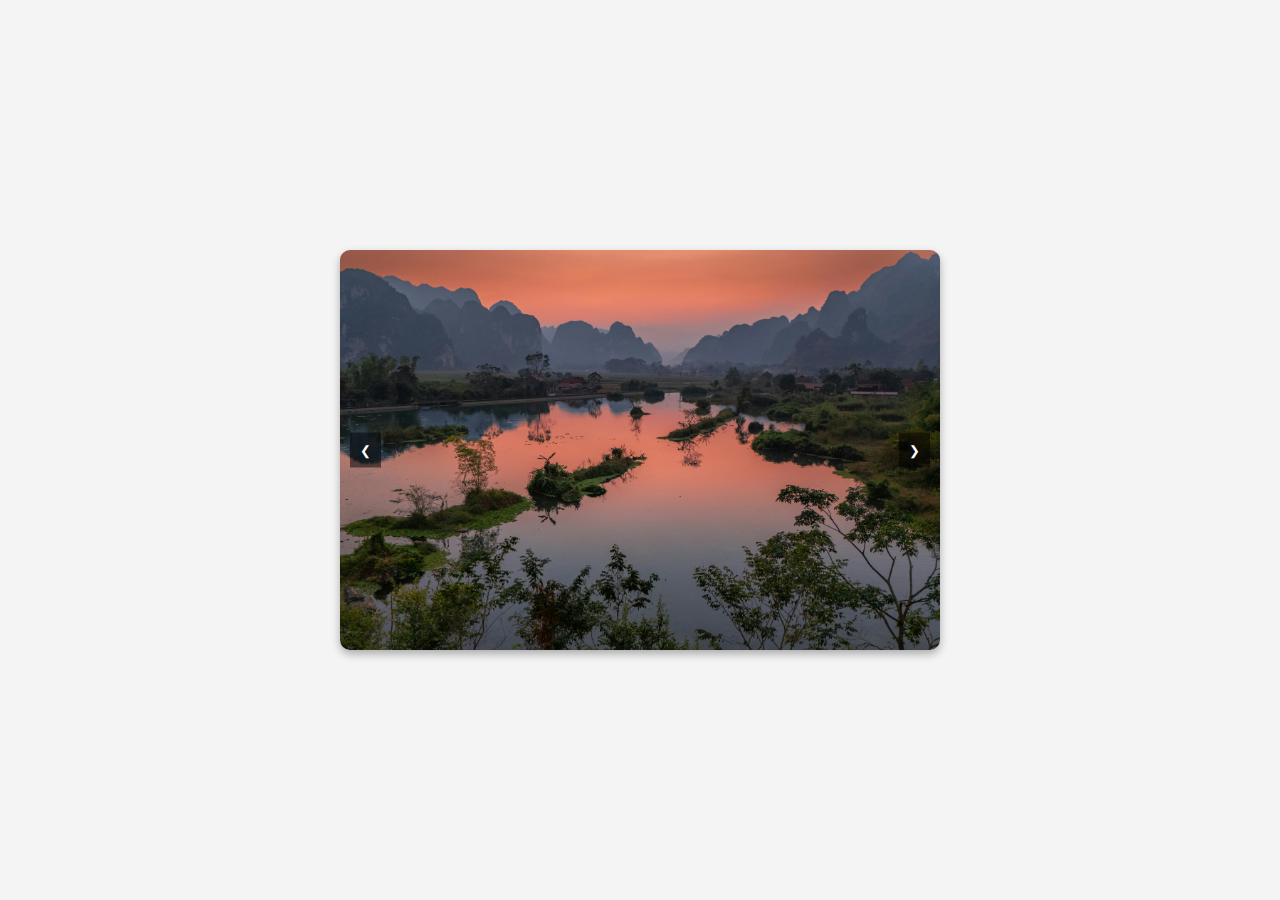
<file: main.html>
<!DOCTYPE html>
<html lang="en">
<head>
    <meta charset="UTF-8">
    <meta name="viewport" content="width=device-width, initial-scale=1.0">
    <title>Image Slider</title>
    <link rel="stylesheet" href="styles.css">
</head>
<body>
    <div class="slider-container">
        <div class="slider">
            <div class="slide"><img src="pexels-gsn-travel-30030069.jpg" alt="Slide 1"></div>
            <div class="slide"><img src="pexels-tho-ta-666326467-19171624.jpg" alt="Slide 2"></div>
            <div class="slide"><img src="pexels-viethoang-13777381.jpg" alt="Slide 3"></div>
            <div class="slide"><img src="pexels-gsn-travel-30144941.jpg" alt="Slide 4"></div>
        </div>
        <button class="prev" onclick="prevSlide()">&#10094;</button>
        <button class="next" onclick="nextSlide()">&#10095;</button>
    </div>

    <script src="script.js">
  
    </script>
</body>
</html>
</file>
<file: styles.css>
* { box-sizing: border-box;
     margin: 0;
     padding: 0; 
}
        body { display: flex; justify-content: center; align-items: center; height: 100vh; background: #f4f4f4; }
        .slider-container { position: relative; width: 600px; overflow: hidden; border-radius: 10px; box-shadow: 0 4px 8px rgba(0,0,0,0.3); }
        .slider { display: flex; transition: transform 0.5s ease-in-out; }
        .slide { min-width: 100%; }
        .slide img { width: 100%; display: block; }
        .prev, .next { position: absolute; top: 50%; transform: translateY(-50%); background: rgba(0,0,0,0.5); color: white; border: none; padding: 10px; cursor: pointer; }
        .prev { left: 10px; }
        .next { right: 10px; }
</file>
